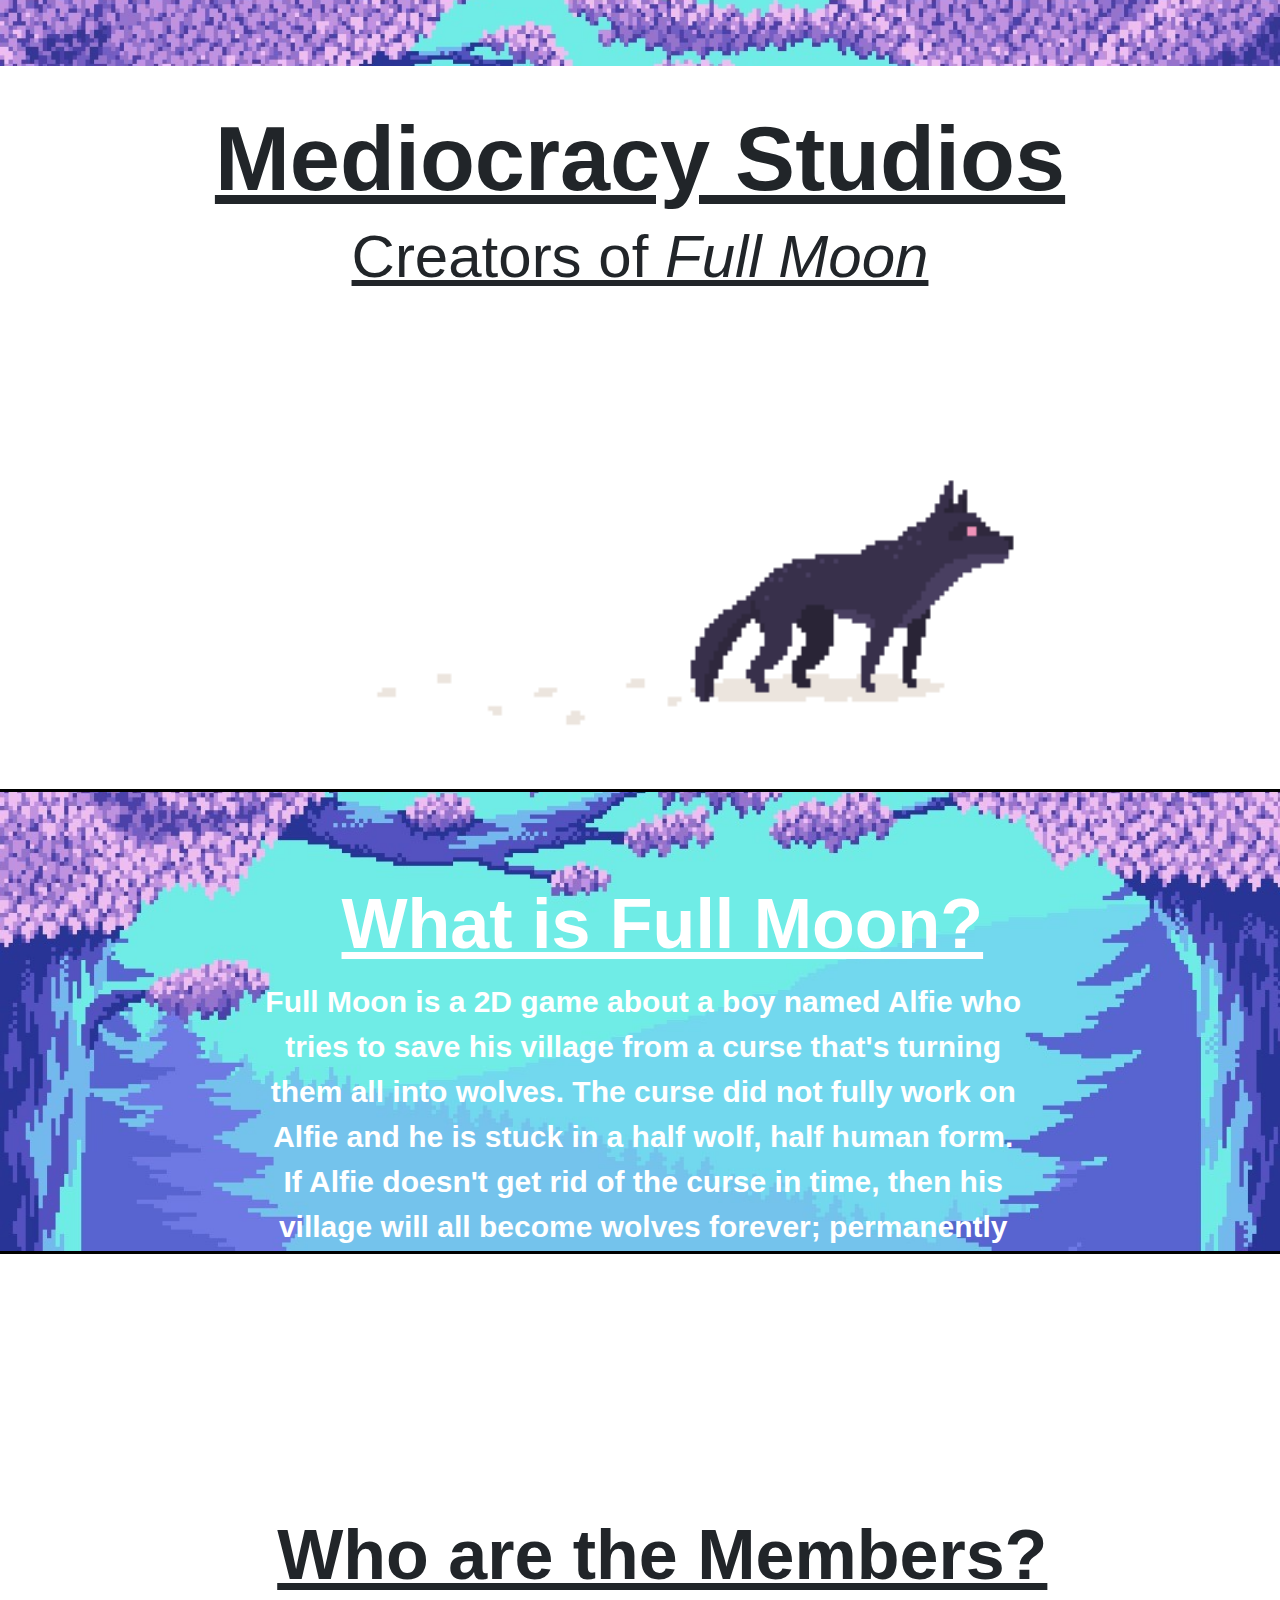
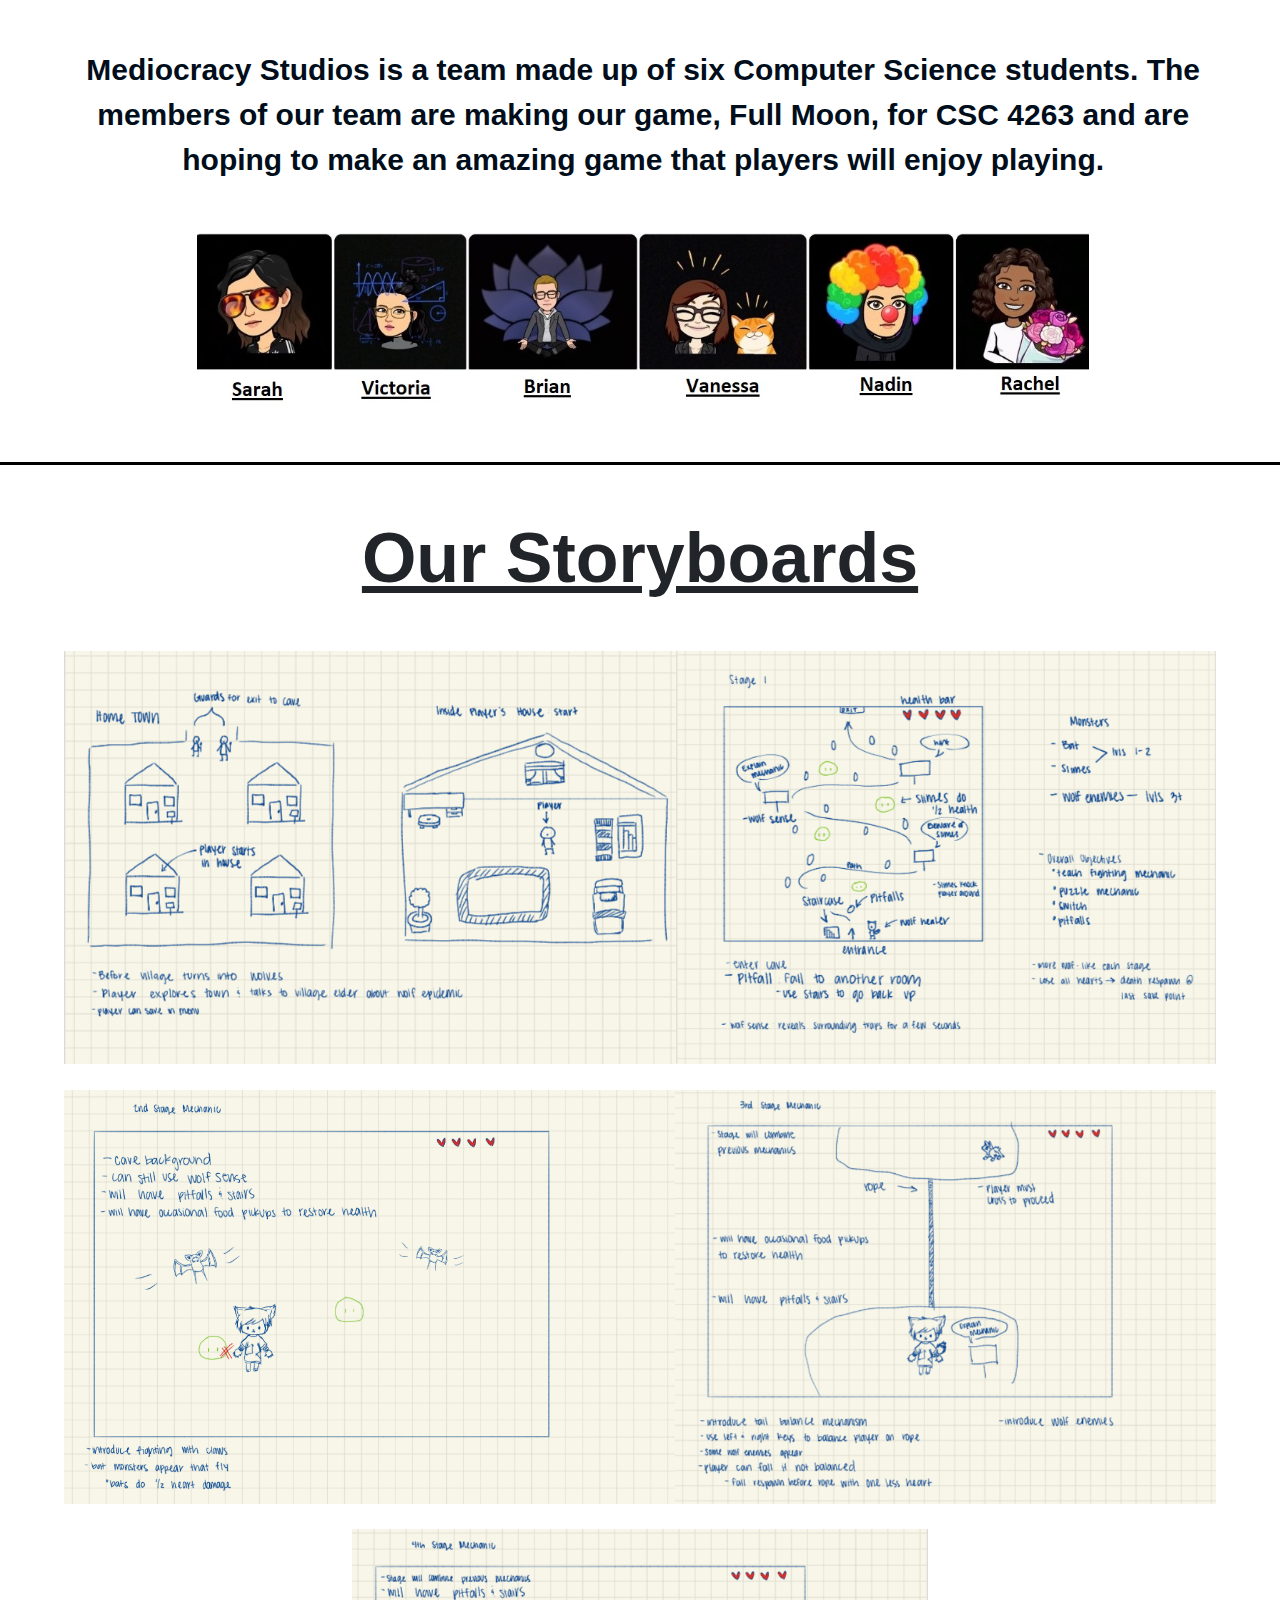
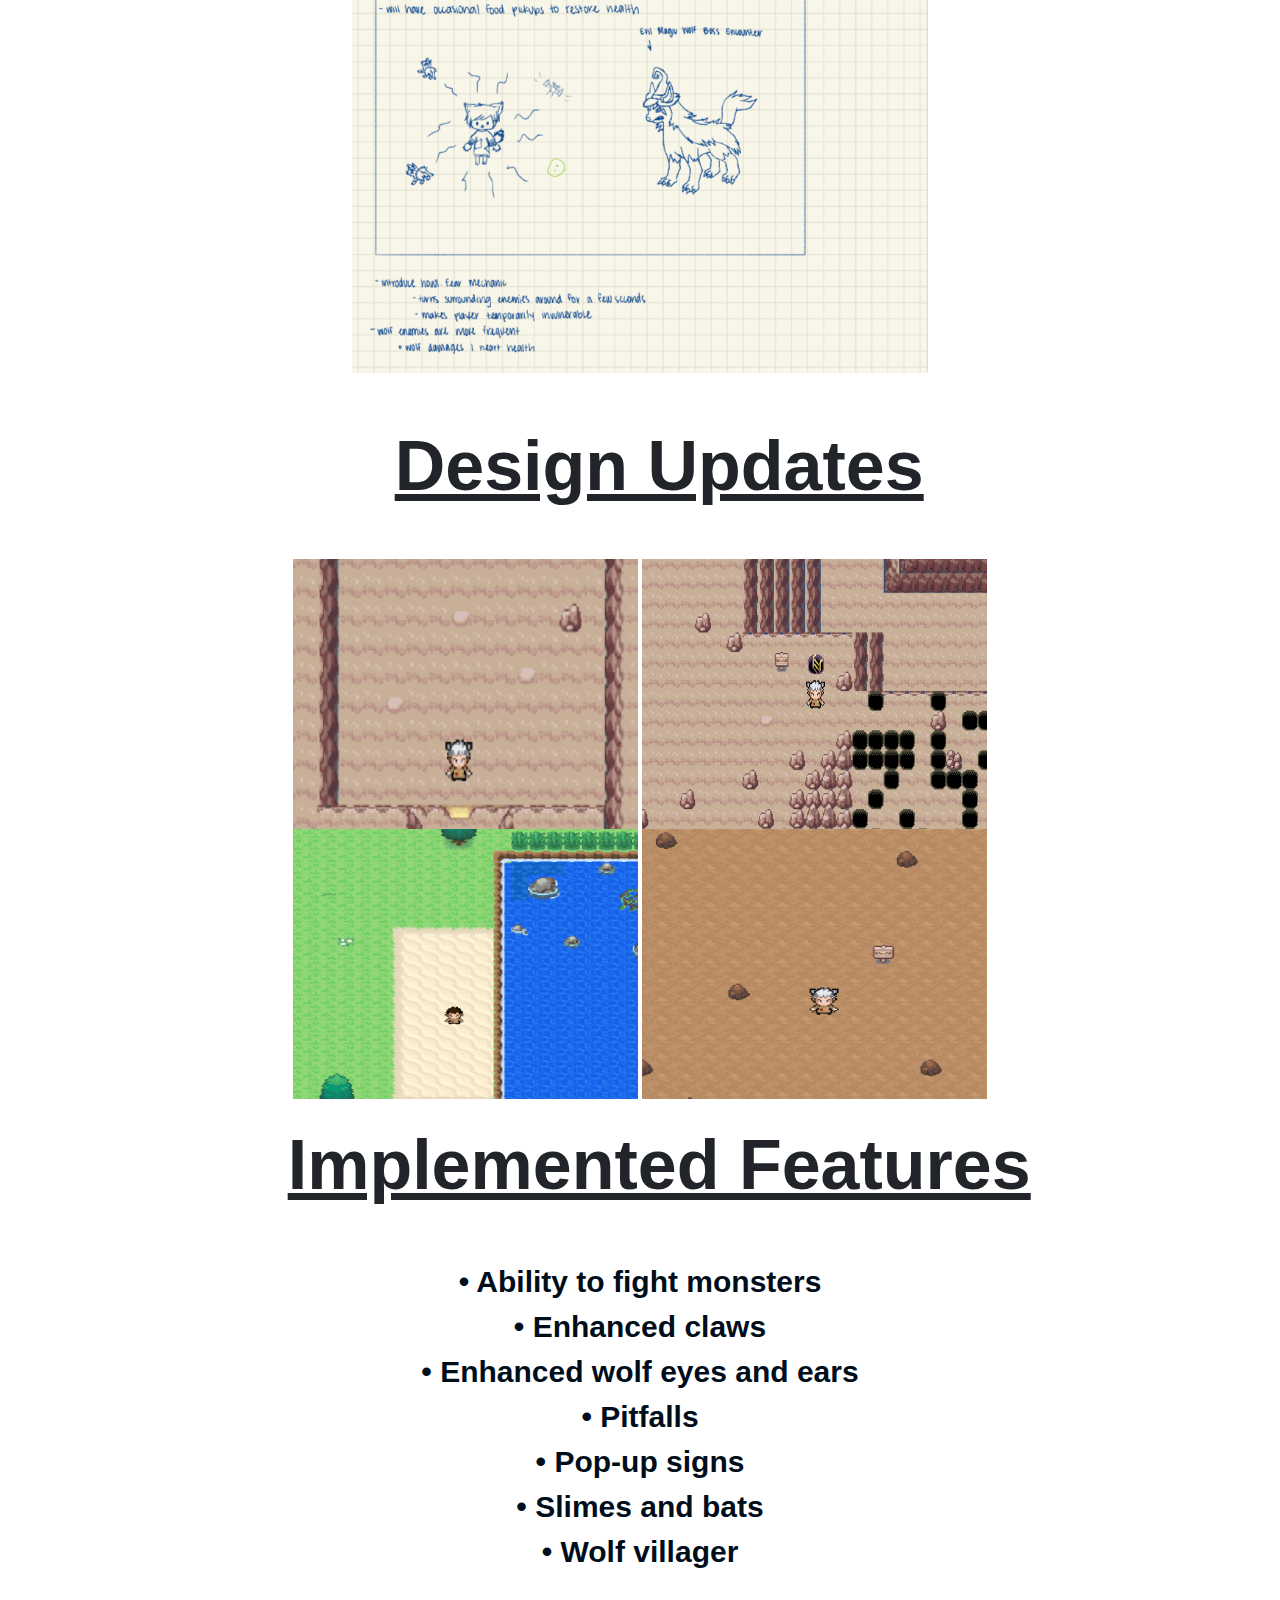
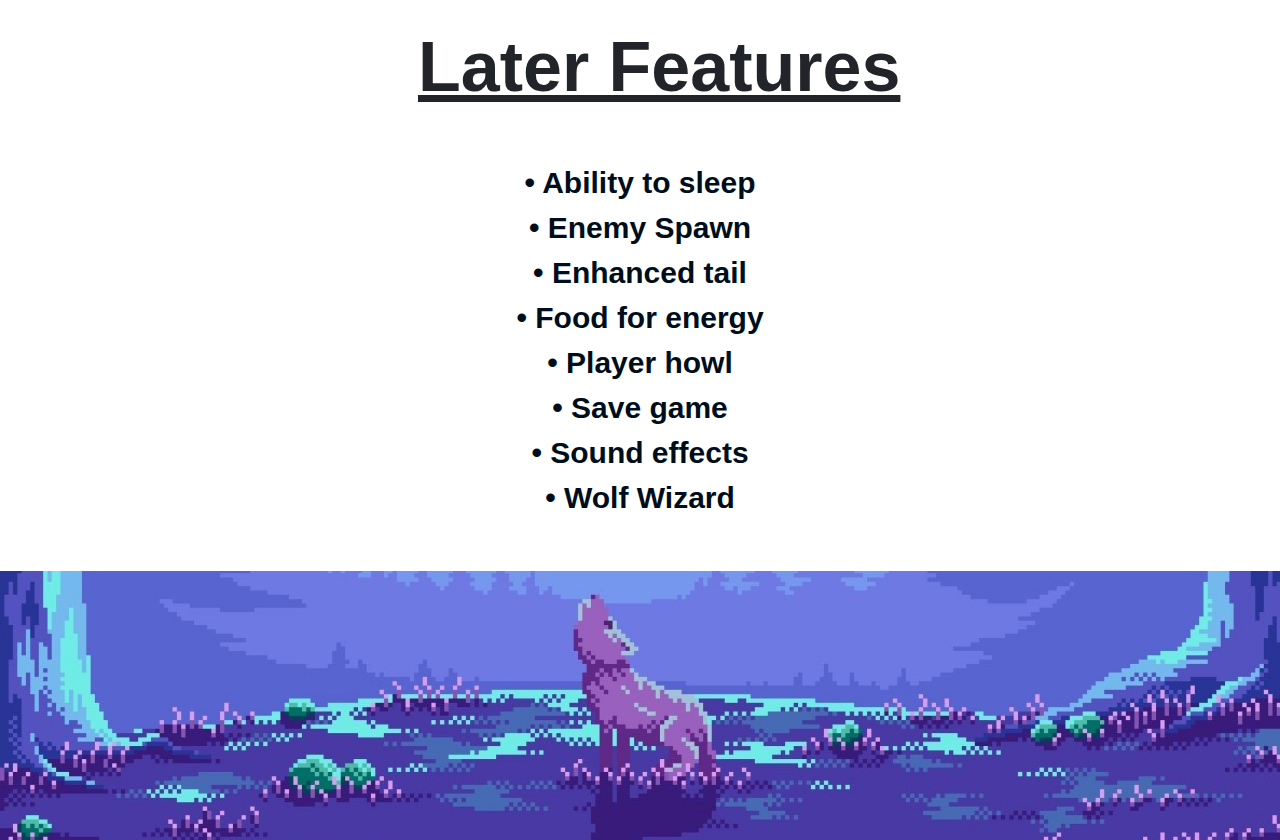
<file: index.html>
<!DOCTYPE html>

<head>
    <meta charset="utf-8" />
    <meta name="viewport" content="width=device-width, initial-scale=2.0" />
    <title>Mediocracy Studios</title>
    <link rel="stylesheet" href="css/bootstrap.min.css" />
    <link rel="stylesheet" href="site.css" />
    <link rel="stylesheet" href="style.css" />
</head>

<body>
    <div class="text-center">

        <img src="imgs/bckgrnd4.jpg" id="picTop" />

        <div id="titleBody">
            <h1 id="title" class="display-4">Mediocracy Studios</h1>
            <h3><u>Creators of <i>Full Moon</i></u></h3>
            <img id="titleImg" src="imgs/wolfRun.gif" />
        </div>

        <div id="aboutGame">
            <img id="aboutImg" src="imgs/bckgrnd5.jpg" />

            <div id="aboutContent">
                <h2 id="whatIs">What is Full Moon?</h2>
                <p>
                    Full Moon is a 2D game about a boy named Alfie who tries to save his village from a curse that's
                    turning them all into wolves. The curse did not fully work on Alfie and he is stuck in a half wolf,
                    half human form. If Alfie doesn't get rid of the curse in
                    time, then his village will all become wolves forever; permanently losing their humanity and
                    intelligence. The curse takes time to set in, however, and so you'll have to help Alfie find the
                    evil wizard that is responsible for the curse
                    before he loses everyone he loves, and possibly himself.
                </p>
            </div>
        </div>

        <div id="aboutMembers">
            <div id="aboutContent">
                <h2 id="whoAre">Who are the Members?</h2>
                <p>Mediocracy Studios is a team made up of six Computer Science students. The members of our team are
                    making our game, Full Moon, for
                    CSC 4263 and are hoping to make an amazing game that players will enjoy playing.</p>
                <img id="teamImg" src="imgs/teamm.jpg" />
            </div>
        </div>

        <div id="storyboardsDiv">
            <h2 id="ourBoards">Our Storyboards</h2>
            <img id="storyboards" src="imgs/storyboards1.jpg" />
            <img id="storyboards" src="imgs/storyboards2.jpg" />
            <img id="storyboards2" src="imgs/storyboards3.png" />
        </div>

                <div id="updates">
            <h2>Design Updates</h2>
            <img src="imgs/update3.png" height="270" width="345"/>
            <img src="imgs/update.png" height="270" width="345"/>
            <br/>
            <img src="imgs/update2.png" height="270" width="345"/>
            <img src="imgs/update4.png" height="270" width="345"/>
        </div>
        <br/>
        
        <div id="updates">
            <h2>Implemented Features</h2>
            <p>
                • Ability to fight monsters
                <br/>
                • Enhanced claws
                <br/>
                • Enhanced wolf eyes and ears
                <br/>
                • Pitfalls
                <br/>
                • Pop-up signs
                <br/>
                • Slimes and bats
                <br/>
                • Wolf villager
            </p>
            
            <h2>Later Features</h2>
            <p>
                • Ability to sleep
                <br/>
                • Enemy Spawn
                <br/>
                • Enhanced tail
                <br/>
                • Food for energy
                <br/>
                • Player howl
                <br/>
                • Save game
                <br/>
                • Sound effects
                <br/>
                • Wolf Wizard
            </p>
        </div>
    </div>

    <img src="imgs/bckgrnd3.jpg" id="footer" />
</body>
</file>
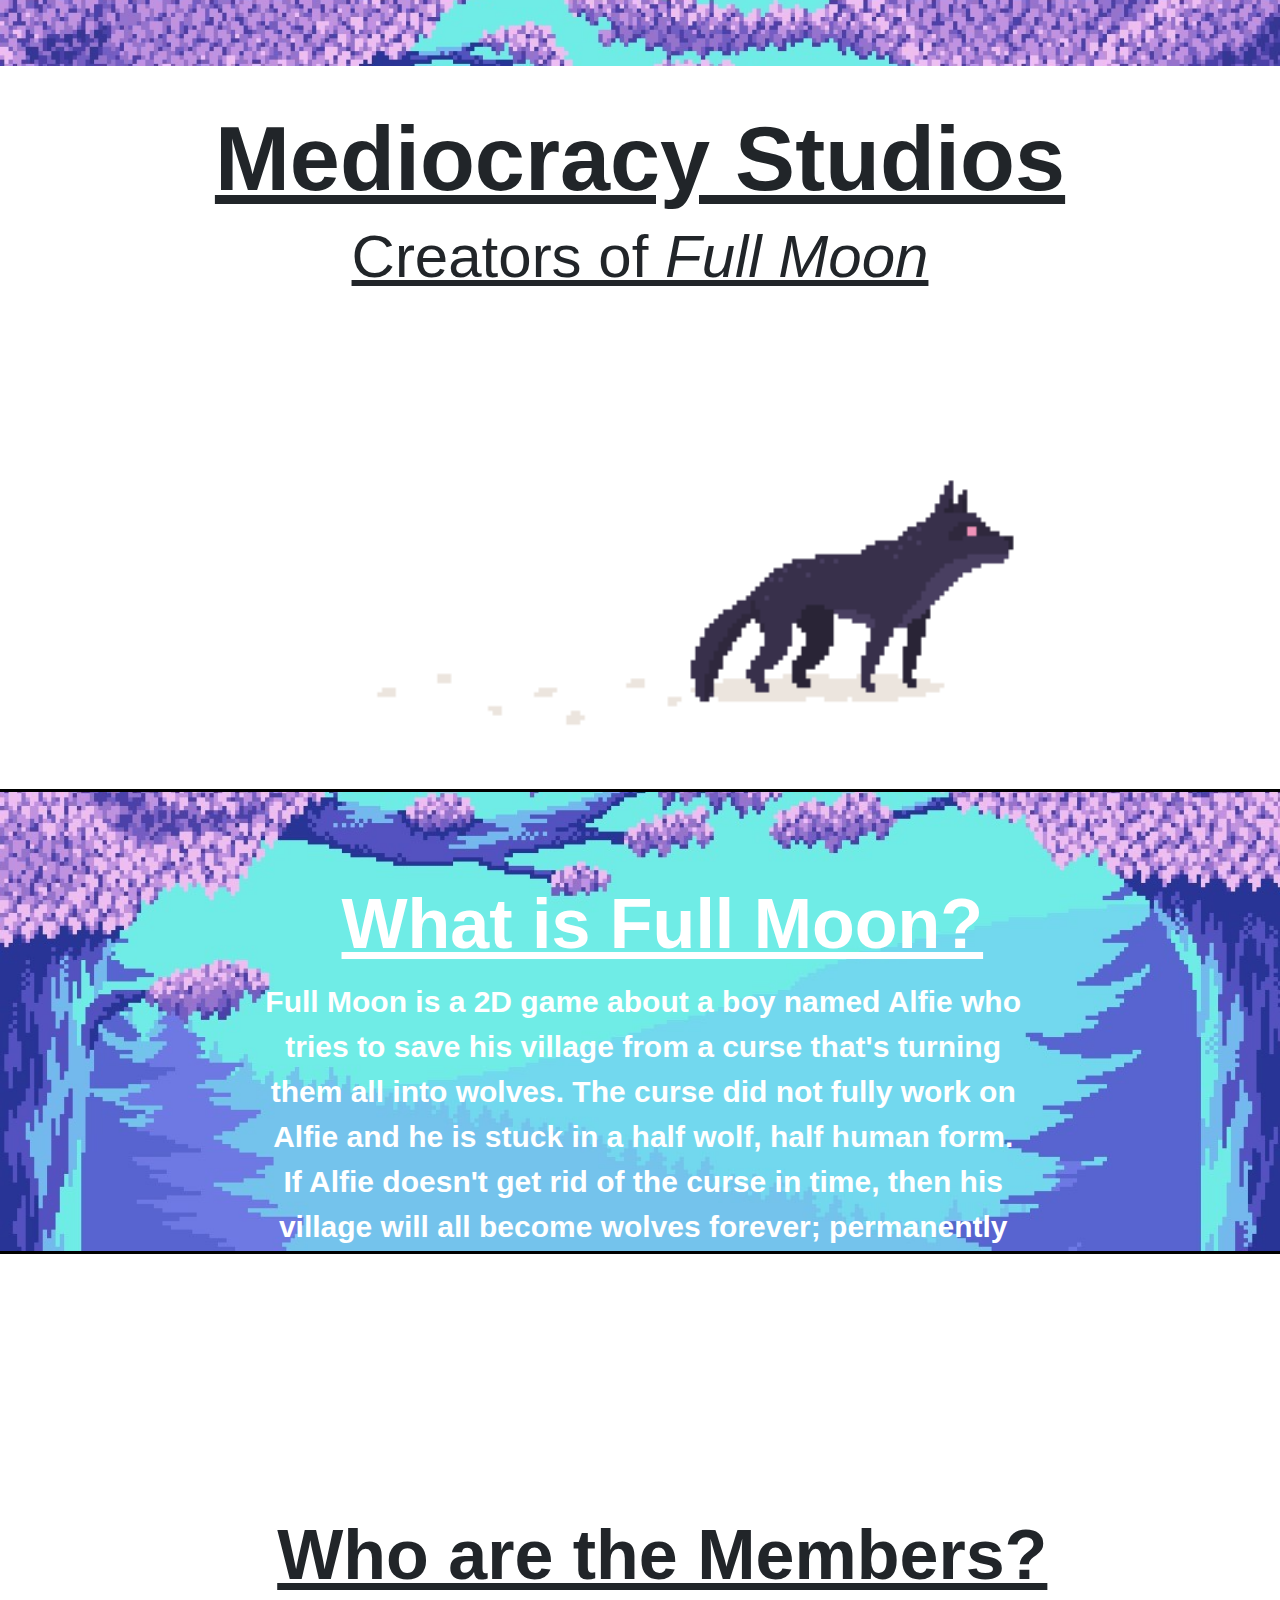
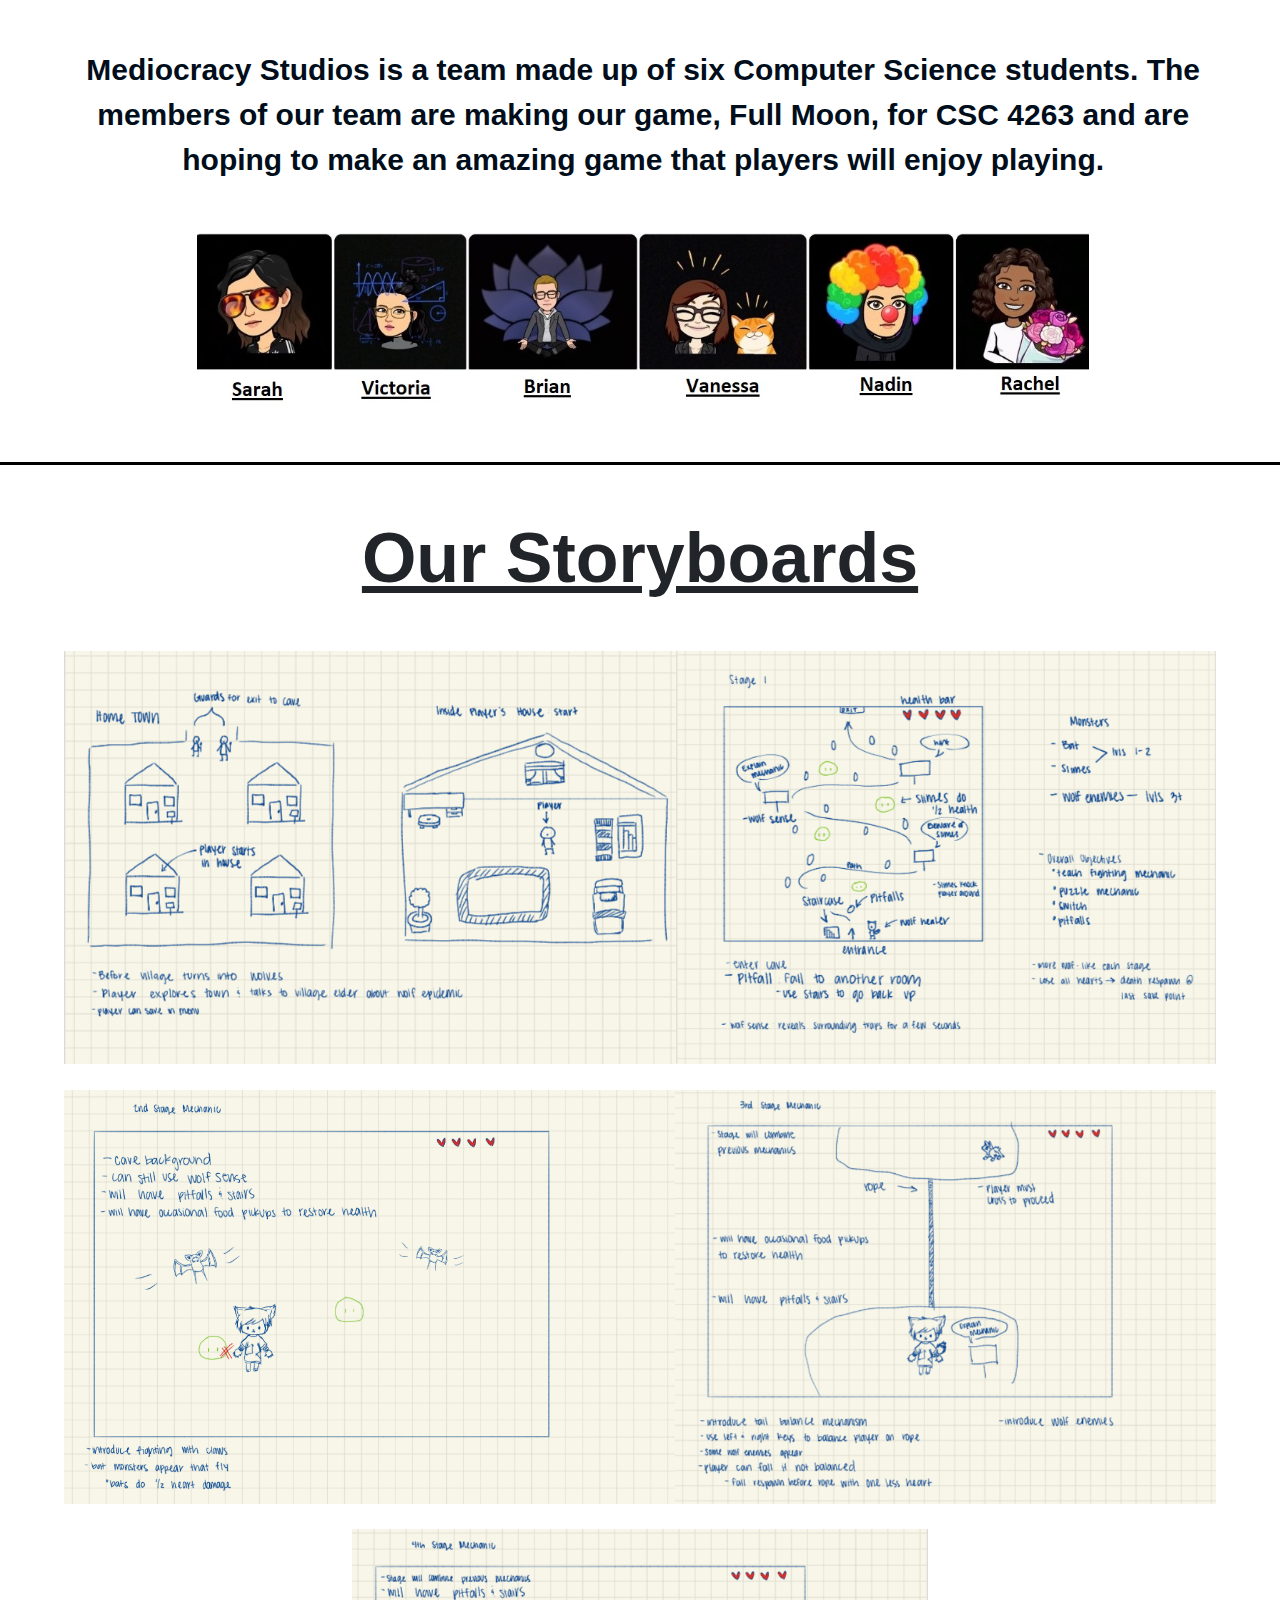
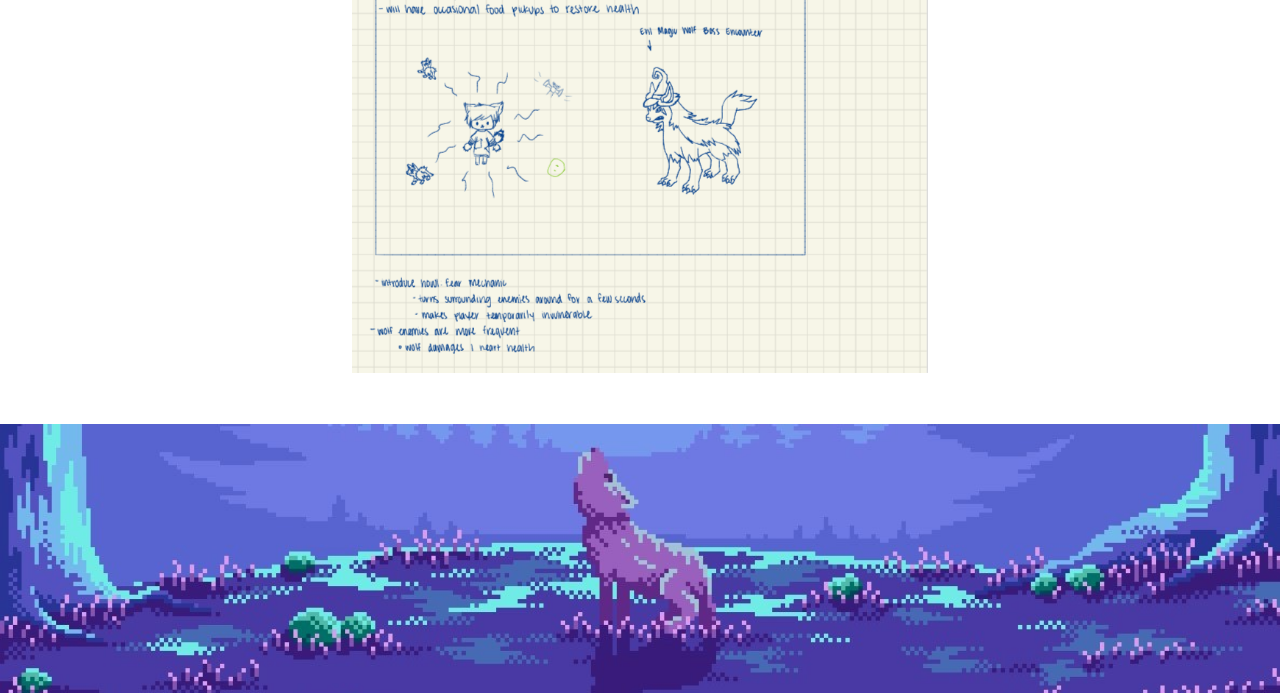
<file: MediocracyStudiosWebsite.html>
<!DOCTYPE html>

<head>
    <meta charset="utf-8" />
    <meta name="viewport" content="width=device-width, initial-scale=2.0" />
    <title>Mediocracy Studios</title>
    <link rel="stylesheet" href="css/bootstrap.min.css" />
    <link rel="stylesheet" href="site.css" />
    <link rel="stylesheet" href="style.css" />
</head>

<body>
    <div class="text-center">

        <img src="imgs/bckgrnd4.jpg" id="picTop" />

        <div id="titleBody">
            <h1 id="title" class="display-4">Mediocracy Studios</h1>
            <h3><u>Creators of <i>Full Moon</i></u></h3>
            <img id="titleImg" src="imgs/wolfRun.gif" />
        </div>

        <div id="aboutGame">
            <img id="aboutImg" src="imgs/bckgrnd5.jpg" />

            <div id="aboutContent">
                <h2 id="whatIs">What is Full Moon?</h2>
                <p>
                    Full Moon is a 2D game about a boy named Alfie who tries to save his village from a curse that's
                    turning them all into wolves. The curse did not fully work on Alfie and he is stuck in a half wolf,
                    half human form. If Alfie doesn't get rid of the curse in
                    time, then his village will all become wolves forever; permanently losing their humanity and
                    intelligence. The curse takes time to set in, however, and so you'll have to help Alfie find the
                    evil wizard that is responsible for the curse
                    before he loses everyone he loves, and possibly himself.
                </p>
            </div>
        </div>

        <div id="aboutMembers">
            <div id="aboutContent">
                <h2 id="whoAre">Who are the Members?</h2>
                <p>Mediocracy Studios is a team made up of six Computer Science students. The members of our team are
                    making our game, Full Moon, for
                    CSC 4263 and are hoping to make an amazing game that players will enjoy playing.</p>
                <img id="teamImg" src="imgs/teamm.jpg" />
            </div>
        </div>

        <div id="storyboardsDiv">
            <h2 id="ourBoards">Our Storyboards</h2>
            <img id="storyboards" src="imgs/storyboards1.jpg" />
            <img id="storyboards" src="imgs/storyboards2.jpg" />
            <img id="storyboards2" src="imgs/storyboards3.png" />
        </div>


    </div>

    <img src="imgs/bckgrnd3.jpg" id="footer" />
</body>
</file>
<file: site.css>
﻿/* Please see documentation at https://docs.microsoft.com/aspnet/core/client-side/bundling-and-minification
for details on configuring this project to bundle and minify static web assets. */

a.navbar-brand {
  white-space: normal;
  text-align: center;
  word-break: break-all;
}

/* Provide sufficient contrast against white background */
a {
  color: #0366d6;
}

.btn-primary {
  color: #fff;
  background-color: #1b6ec2;
  border-color: #1861ac;
}

.nav-pills .nav-link.active, .nav-pills .show > .nav-link {
  color: #fff;
  background-color: #1b6ec2;
  border-color: #1861ac;
}

/* Sticky footer styles
-------------------------------------------------- */
html {
  font-size: 14px;
}
@media (min-width: 768px) {
  html {
    font-size: 16px;
  }
}

.border-top {
  border-top: 1px solid #e5e5e5;
}
.border-bottom {
  border-bottom: 1px solid #e5e5e5;
}

.box-shadow {
  box-shadow: 0 .25rem .75rem rgba(0, 0, 0, .05);
}

button.accept-policy {
  font-size: 1rem;
  line-height: inherit;
}

/* Sticky footer styles
-------------------------------------------------- */
html {
  position: relative;
  min-height: 100%;
}

body {
  /* Margin bottom by footer height */
  margin-bottom: 60px;
}
.footer {
  position: absolute;
  bottom: 0;
  width: 100%;
  white-space: nowrap;
  line-height: 60px; /* Vertically center the text there */
}
</file>
<file: style.css>
﻿body {
    background-color: white; 
    width: 100%;
}

#picTop{
    width: 100%;
    margin-top: -10%;
}

#titleImg {
    /*margin-top: 2%;*/
    width: 90%;
}

#aboutImg {
    margin-bottom: 1%;
    width: 100%;
    border-style: solid;
    border-top: none;
    border-left: none;
    border-right: none;
    /*border-bottom: thick;*/
    border-bottom-color: black;
}

#titleBody h1 {
    font-size: 90px;
    /*margin-top: 1%;*/
    text-decoration: underline;
    font-weight: bolder;
    /*margin-top: -40%;*/
    margin-top: 1%;
}

#titleBody h3 {
    font-size: 60px;
}

#titleBody {
    margin-top: 3%;
    border-style: solid;
    border-top: none;
    border-left: none;
    border-right: none;
    /*border-bottom: thick;*/
    border-bottom-color: black;
}

#nav {
    background-color: black;
}

#navTitle {
    margin-left: -15%;
    color: cyan;
    font-weight: bolder;
}

#aboutGame {
    /*margin-top: 3%;*/
}

#aboutGame h2 {
    text-decoration: underline;
    color: white;
    margin-left: 3%;
    margin-bottom: 1%;
    margin-top: 1%;
    font-weight: bolder;
    font-size: 70px;
}

    #aboutGame p {
        color: white;
        width: 60%;
        font-size: 30px;
        font-weight: bolder;
        /*color: #000d1a;*/
        margin-bottom: 1%;
        margin-left: 20%;
        border-bottom-color: black;
    }

#aboutContent {
    margin-top: -33%;
    margin-left: 0.5%;
}

#aboutMembers{
   padding-top: 4%;
   padding-bottom: 4%;
   margin-top: 32%;
   border-style: solid;
   border-top: none;
   border-left: none;
   border-right: none;
   /*border-bottom: thick;*/
   border-bottom-color: black;
}

#aboutMembers h2 {
    text-decoration: underline;
    margin-left: 3%;
    margin-bottom: 4%;
    font-weight: bolder;
    font-size: 70px;
}

#aboutMembers p {
        margin-left: 5%;
        width: 90%;
        text-align: center;
        font-size: 30px;
        font-weight: bolder;
        color: #000d1a;
        margin-bottom: 4%;
    }

#teamImg {
    width: 70%;
}

#inProgress {
    margin-top: 57%;
    border-style: solid;
    border-left: none;
    border-right: none;
    /*border-bottom: thick;*/
    border-bottom-color: black;
}

#inProgress h2 {
    margin-top: 2%;
    font-weight: bold;
    font-size: 35px;
    text-decoration: underline;
    margin-bottom: 2%;
}

#leftImg {
    height: 300px;
    margin-left: -30%;
    margin-top: -17%;
}

#rightImg {
    height: 300px;
    margin-right: -30%;
    margin-top: -17%;
}

#inProgress p {
    font-size: 25px;
    margin-bottom: 1%;
}

#inProgress ul {
    /*margin-bottom: 2%;*/
    margin-bottom: 3%;
    margin-top: -1%;
}

#aboutGame img {
    margin-bottom: 3%;
}

#storyboardsDiv {
    margin-top: 4%;
    margin-bottom: 4%;
}

#storyboards {
    width: 90%;
    margin-bottom: 2%;
}

#storyboards2 {
    width: 45%;
}

#ourBoards {
    font-weight: bolder;
    margin-bottom: 4%;
    font-size: 70px;
    text-decoration: underline;
}

#updates h2 {
    text-decoration: underline;
    margin-left: 3%;
    margin-bottom: 4%;
    font-weight: bolder;
    font-size: 70px;
}

#updates p {
        margin-left: 5%;
        width: 90%;
        text-align: center;
        font-size: 30px;
        font-weight: bolder;
        color: #000d1a;
        margin-bottom: 4%;
    }

#footer {
    margin-bottom: -10%;
    width: 100%;
    bottom:0px;
}
</file>
